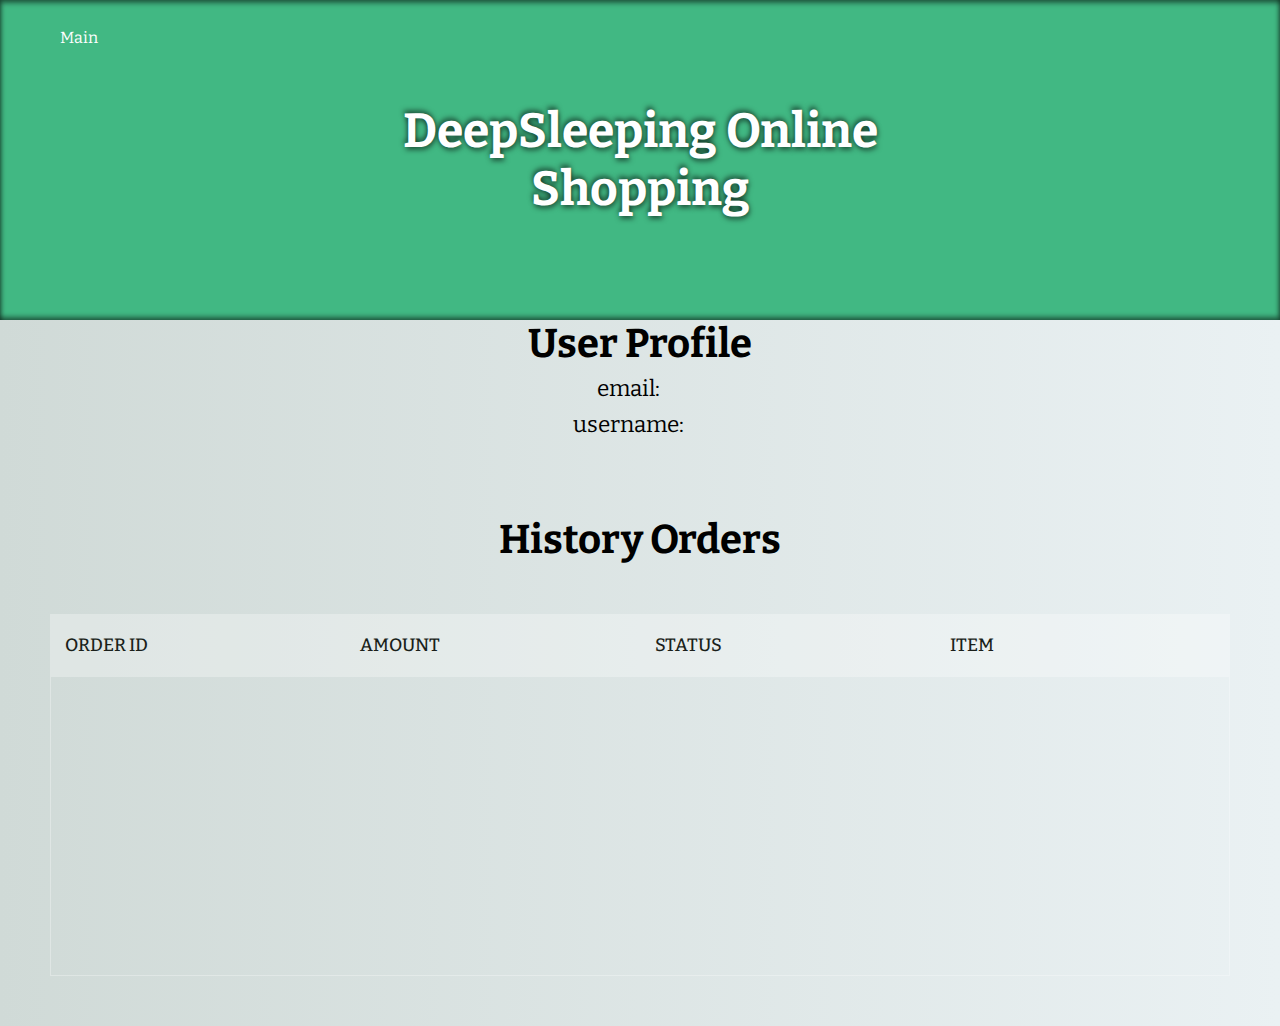
<file: website/account.html>
<!doctype html>
<html lang="en">
<head>
    <meta charset="utf-8">
    <!--Cognito JavaScript-->
    <script src="js/amazon-cognito-identity.min.js"></script>
    <script src="js/config.js"></script>
    <title>Account-DeepSleeping Shopping Website</title>
    <link rel='stylesheet' href='https://maxcdn.bootstrapcdn.com/font-awesome/4.5.0/css/font-awesome.min.css'><link rel="stylesheet" href="account_style.css">
</head>

<body>
<div class="main-wrapper">
    <div class="header">
        <h1>DeepSleeping Online Shopping</h1>

        <a id="indexlink" href="index.html">
            <button id="indexbtn" class="btn">Main</button>
        </a>

        <a >
            <button id="signoutbtn" onclick="signOut()" class="btn">Log Out</button>
        </a></div>
       </div>

    <div>
        <h2 class="section">User Profile</h2>
        <div class="userInfo">
            <div id="user_email">
            <label>email:</label>
            <label id="email_value"></label>
                </div>

            <div id="user_username">
            <label>username:</label>
            <label id="username"></label>
            </div>
        </div>
        <br><br><br><br>
        <h2 class="section">History Orders</h2>
        <section>
            <!--for demo wrap-->

            <div class="tbl-header">
                <table cellpadding="0" cellspacing="0" border="0">
                    <thead>
                    <tr>
                        <th>Order ID</th>
                        <th>Amount</th>
                        <th>Status</th>
                        <th>Item</th>

                    </tr>
                    </thead>
                </table>
            </div>
            <div class="tbl-content">
                <table cellpadding="0" cellspacing="0" border="0">
                    <tbody id="tablecontent">


                    </tbody>
                </table>
            </div>
        </section>

        <!--Order Diplay Here-->

    </div>

    <div>







    </div>
</div>

<script>


    var data = {
        UserPoolId: _config.cognito.userPoolId,
        ClientId: _config.cognito.clientId
    };
    var userPool = new AmazonCognitoIdentity.CognitoUserPool(data);
    var cognitoUser = userPool.getCurrentUser();

    window.onload = function () {
        if (cognitoUser != null) {
            cognitoUser.getSession(function (err, session) {
                if (err) {
                    alert(err);
                    return;
                }
                console.log('session validity: ' + session.isValid());
                //Set the profile info
                cognitoUser.getUserAttributes(function (err, result) {
                    if (err) {
                        console.log(err);
                        return;
                    }
                    console.log(result);
                    document.getElementById("email_value").innerText = result[2].getValue();
                    document.getElementById("username").innerText = cognitoUser['username'];
                    document.getElementById("signoutbtn").style.display="inline";

                    var obj = { "user_id": result[0].getValue()};
                    var httpRequest = new XMLHttpRequest();

                    httpRequest.open('POST', 'https://9sczce8nsh.execute-api.us-east-1.amazonaws.com/getUserOrders', true);

                    httpRequest.send(JSON.stringify(obj));

                    httpRequest.onload = function () {
                        console.log(this.responseText);
                        var json = JSON.parse(this.responseText);
                        var ordersList=json["orders"];
                        for (let i = 0; i < ordersList.length; i++) {
                            var order=ordersList[i];
                            var order_id=order["order_id"];
                            var amount=order["amount"];
                            var status=order["status"];

                            var checkoutList=order["checkout_list"]

                            var checkoutStr="";

                            for (let j=0; j<checkoutList.length;j++){
                                checkoutStr+="SKU: "+checkoutList[j]["SKU"]+"&nbsp&nbsp&nbsp&nbsp"+"Quantity: "+checkoutList[j]["Quantity"]+"<br>";
                            }
                            document.getElementById("tablecontent").innerHTML+="<tr>" +
                                "<td>"+order_id+"</td>"+"<td> $"+amount+ "</td>" +
                                "<td>" +status+"</td>" +
                                "<td>"+checkoutStr+"</td>" +
                                "</tr>";
                        }


                    };


                });

            });
        }

    }

    function signOut() {
        if (cognitoUser != null) {
            cognitoUser.signOut();


        }
        window.location.replace("index.html");
    }

    $(window).on("load resize ", function() {
        var scrollWidth = $('.tbl-content').width() - $('.tbl-content table').width();
        $('.tbl-header').css({'padding-right':scrollWidth});
    }).resize();
</script>
</body>
</html>
</file>
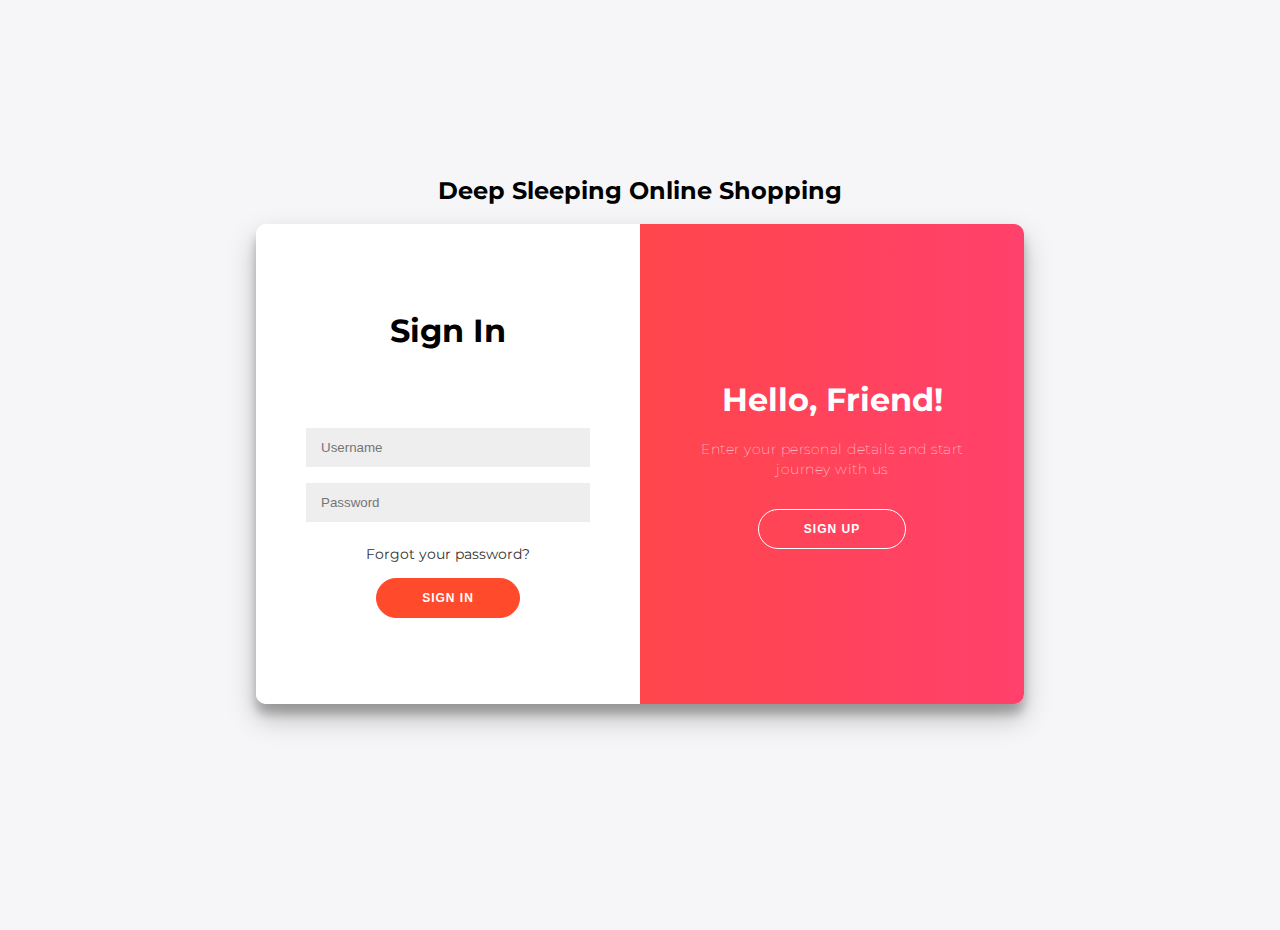
<file: website/login.html>
<!-- Copyright (c) 2022 by RH2O (https://codepen.io/Rh2o/pen/yLgxJoG) -->
<!-- License is in folder, some changes from original version -->
<!DOCTYPE html>
<html lang="en" >
<head>
  <meta charset="UTF-8">

	<script src="https://code.jquery.com/jquery-1.11.3.min.js"></script>
	<script src="js/amazon-cognito-auth.min.js"></script>
	<script src="https://sdk.amazonaws.com/js/aws-sdk-2.7.16.min.js"></script>
	<script src="js/amazon-cognito-identity.min.js"></script>
	<script src="js/config.js"></script>



  <title>Login | Deep Sleeping</title>
	<link rel="stylesheet" href="login_style.css">

</head>
<body>
<!-- partial:index.partial.html -->
<h2>Deep Sleeping Online Shopping</h2>
<div class="container" id="container">
	<div class="form-container sign-up-container">
		<form id="registerform">
			<h1>Create Account</h1>

			<input id="regUserName" type="text" placeholder="Username" required='required'  title="Letters and Digits Only" pattern="[\da-zA-Z]+"/>
			<input id="regEmail" type="email" placeholder="Email" required='required'/>
			<input id="regPassword" type="password" placeholder="Password" required='required' title="Minimum Length is 8. Letters Combined with Digits" pattern="[\da-zA-Z]+" />
			<button >Sign Up</button>
		</form>
	</div>
	<div class="form-container sign-in-container">
		<form id="loginform" >
			<h1>Sign In</h1>
			<p id="response">Response</p>
			<input id="loginUsername" type="text" placeholder="Username" required='required' pattern="[\da-zA-Z]+" />
			<input id="loginPassword" type="password" placeholder="Password" required='required' pattern="[\da-zA-Z]+" />
			<a href="#">Forgot your password?</a>
			<button >Sign In</button>
		</form>

	</div>
	<div class="overlay-container">
		<div class="overlay">
			<div class="overlay-panel overlay-left">
				<h1>Welcome Back!</h1>
				<p>To keep connected with us please login with your personal info</p>
				<button class="ghost" id="signIn">Sign In</button>
			</div>
			<div class="overlay-panel overlay-right">
				<h1>Hello, Friend!</h1>
				<p>Enter your personal details and start journey with us</p>
				<button class="ghost" id="signUp"  onclick="cleanPage()">Sign Up</button>
			</div>
		</div>
	</div>
</div>
<!-- partial -->

<script src="js/loginscript.js"></script>


</body>
</html>
</file>
<file: website/account_style.css>
@charset "UTF-8";
@import url(https://fonts.googleapis.com/css?family=Bitter:400,400italic,700);
* {
    margin: 0;
    padding: 0;
    box-sizing: border-box;
    font-family: "Bitter";
}

@-webkit-keyframes openUp {
    0% {
        transform: translate(-50%, -50%) scale(0.5);
    }
    100% {
        transform: translate(-50%, -50%) scale(1);
    }
}

@keyframes openUp {
    0% {
        transform: translate(-50%, -50%) scale(0.5);
    }
    100% {
        transform: translate(-50%, -50%) scale(1);
    }
}
@-webkit-keyframes slideUp {
    0% {
        transform: translateY(100%);
    }
    100% {
        transform: translateY(0);
    }
}
@keyframes slideUp {
    0% {
        transform: translateY(100%);
    }
    100% {
        transform: translateY(0);
    }
}
@-webkit-keyframes spin {
    0% {
        transform: rotate(0);
    }
    100% {
        transform: rotate(360deg);
    }
}
@keyframes spin {
    0% {
        transform: rotate(0);
    }
    100% {
        transform: rotate(360deg);
    }
}
button {
    -webkit-appearance: none;
    -moz-appearance: none;
    appearance: none;
    padding: 0.5em;
    margin: 0.5em 0;
    background: white;
    border: 1px solid black;
    transition: all 0.1s;
    font-size: 14px;
    cursor: pointer;
    -webkit-user-select: none;
    -moz-user-select: none;
    -ms-user-select: none;
    user-select: none;
}
button .fa {
    font-size: 1em !important;
    vertical-align: middle;
}
button:hover {
    color: white;
    background: black;
}

input {
    display: inline-block;
    -webkit-appearance: none;
    -moz-appearance: none;
    appearance: none;
    padding: 0.5em;
    margin: 0.5em 0.5em 0.5em 0;
    width: 50px;
    background: white;
    border: 1px solid black;
    transition: all 0.1s;
    font-size: 14px;
}

label {
    font-size: 0.75em;
    margin-right: 0.5em;
}

.checkout-area table {
    margin: 0 auto;
    padding: 0.5em;
    width: 100%;
    max-width: 40em;
    text-align: left;
}
.checkout-area table th, .checkout-area table td {
    padding: 0 0.25em;
}
@media (max-width: 650px) {
    .checkout-area table th:nth-child(3), .checkout-area table td:nth-child(3) {
        display: none;
    }
}

.align-left {
    text-align: left;
}

.align-center {
    text-align: center;
}

.align-right {
    text-align: right;
}

.vert-bottom {
    vertical-align: bottom;
}

.vert-middle {
    vertical-align: middle;
}

.main-wrapper .header {
    position: relative;
    background: #41b883;
    background: radial-gradient(center, #41b883, #123425);
    background-size: cover;
    height: 20em;
    width: 100vw;
    box-shadow: inset -1px -3px 5px rgba(0, 0, 0, 0.5), inset 1px 3px 5px rgba(0, 0, 0, 0.5);
}
.main-wrapper .header h1 {
    position: absolute;
    text-align: center;
    top: 50%;
    left: 50%;
    transform: translate(-50%, -50%);
    color: white;
    font-size: 3em;
    text-shadow: 1px 3px 5px rgba(0, 0, 0, 0.5), -1px -3px 5px rgba(0, 0, 0, 0.5);}


.btn {
    background-color:  #41b883; /* Green */
    border: none;
    color: white;
    padding: 15px 32px;
    text-align: center;
    text-decoration: none;
    display: inline-block;
    font-size: 16px;
    transition-duration: 0.4s;

}

.btn:hover {
    background-color: #1a1f1a; /* Green */

}

#indexbtn{
    width: 10%;
    position: relative;
    left: 15px;
    top: 5px;
}
#signoutbtn{
    width: 10%;
    position: relative;
    left: 30px;
    top: 5px;
    display: none;

}
.section{
    text-align:center;
    font-size: 40px
}
.userInfo{
    text-align:center;
    font-size: 30px;
}

table{
    width:100%;
    table-layout: fixed;
}
.tbl-header{
    background-color: rgba(255,255,255,0.3);
}
.tbl-content{
    height:300px;
    overflow-x:auto;
    margin-top: 0px;
    border: 1px solid rgba(255,255,255,0.3);
}
th{
    padding: 20px 15px;
    text-align: left;
    font-weight: 500;
    font-size: 18px;
    color: #1a1f1a;
    text-transform: uppercase;
}
td{
    padding: 15px;
    text-align: left;
    vertical-align:middle;
    font-weight: 300;
    font-size: 18px;
    color: #1a1f1a;
    border-bottom: solid 1px rgba(255,255,255,0.1);
}


/* demo styles */

@import url(https://fonts.googleapis.com/css?family=Roboto:400,500,300,700);
body{
    background: -webkit-linear-gradient(left, #f1f6f5, #e7ebee);
    background: linear-gradient(to right, #d0dad7, #eaf1f3);
    font-family: 'Roboto', sans-serif;
}
section{
    margin: 50px;
}





/* for custom scrollbar for webkit browser*/

::-webkit-scrollbar {
    width: 6px;
}
::-webkit-scrollbar-track {
    -webkit-box-shadow: inset 0 0 6px rgba(0,0,0,0.3);
}
::-webkit-scrollbar-thumb {
    -webkit-box-shadow: inset 0 0 6px rgba(0,0,0,0.3);
}
</file>
<file: website/login_style.css>
@import url('https://fonts.googleapis.com/css?family=Montserrat:400,800');

* {
	box-sizing: border-box;
}

body {
	background: #f6f5f7;
	display: flex;
	justify-content: center;
	align-items: center;
	flex-direction: column;
	font-family: 'Montserrat', sans-serif;
	height: 100vh;
	margin: -20px 0 50px;
}

h1 {
	font-weight: bold;
	margin: 0;
}

h2 {
	text-align: center;
}

p {
	font-size: 14px;
	font-weight: 100;
	line-height: 20px;
	letter-spacing: 0.5px;
	margin: 20px 0 30px;
}

span {
	font-size: 12px;
}

a {
	color: #333;
	font-size: 14px;
	text-decoration: none;
	margin: 15px 0;
}

button {
	border-radius: 20px;
	border: 1px solid #FF4B2B;
	background-color: #FF4B2B;
	color: #FFFFFF;
	font-size: 12px;
	font-weight: bold;
	padding: 12px 45px;
	letter-spacing: 1px;
	text-transform: uppercase;
	transition: transform 80ms ease-in;
}

button:active {
	transform: scale(0.95);
}

button:focus {
	outline: none;
}

button.ghost {
	background-color: transparent;
	border-color: #FFFFFF;
}

form {
	background-color: #FFFFFF;
	display: flex;
	align-items: center;
	justify-content: center;
	flex-direction: column;
	padding: 0 50px;
	height: 100%;
	text-align: center;
}

input {
	background-color: #eee;
	border: none;
	padding: 12px 15px;
	margin: 8px 0;
	width: 100%;
}

.container {
	background-color: #fff;
	border-radius: 10px;
  	box-shadow: 0 14px 28px rgba(0,0,0,0.25), 
			0 10px 10px rgba(0,0,0,0.22);
	position: relative;
	overflow: hidden;
	width: 768px;
	max-width: 100%;
	min-height: 480px;
}

.form-container {
	position: absolute;
	top: 0;
	height: 100%;
	transition: all 0.6s ease-in-out;
}

.sign-in-container {
	left: 0;
	width: 50%;
	z-index: 2;
}

.container.right-panel-active .sign-in-container {
	transform: translateX(100%);
}

.sign-up-container {
	left: 0;
	width: 50%;
	opacity: 0;
	z-index: 1;
}

.container.right-panel-active .sign-up-container {
	transform: translateX(100%);
	opacity: 1;
	z-index: 5;
	animation: show 0.6s;
}

@keyframes show {
	0%, 49.99% {
		opacity: 0;
		z-index: 1;
	}
	
	50%, 100% {
		opacity: 1;
		z-index: 5;
	}
}



.overlay-container {
	position: absolute;
	top: 0;
	left: 50%;
	width: 50%;
	height: 100%;
	overflow: hidden;
	transition: transform 0.6s ease-in-out;
	z-index: 100;
}

.container.right-panel-active .overlay-container{
	transform: translateX(-100%);
}

.overlay {
	background: #FF416C;
	background: -webkit-linear-gradient(to right, #FF4B2B, #FF416C);
	background: linear-gradient(to right, #FF4B2B, #FF416C);
	background-repeat: no-repeat;
	background-size: cover;
	background-position: 0 0;
	color: #FFFFFF;
	position: relative;
	left: -100%;
	height: 100%;
	width: 200%;
  	transform: translateX(0);
	transition: transform 0.6s ease-in-out;
}

.container.right-panel-active .overlay {
  	transform: translateX(50%);
}

.overlay-panel {
	position: absolute;
	display: flex;
	align-items: center;
	justify-content: center;
	flex-direction: column;
	padding: 0 40px;
	text-align: center;
	top: 0;
	height: 100%;
	width: 50%;
	transform: translateX(0);
	transition: transform 0.6s ease-in-out;
}

.overlay-left {
	transform: translateX(-20%);
}

.container.right-panel-active .overlay-left {
	transform: translateX(0);
}

.overlay-right {
	right: 0;
	transform: translateX(0);
}

.container.right-panel-active .overlay-right {
	transform: translateX(20%);
}

.social-container {
	margin: 20px 0;
}

.social-container a {
	border: 1px solid #DDDDDD;
	border-radius: 50%;
	display: inline-flex;
	justify-content: center;
	align-items: center;
	margin: 0 5px;
	height: 40px;
	width: 40px;
}

footer {
    background-color: #222;
    color: #fff;
    font-size: 14px;
    bottom: 0;
    position: fixed;
    left: 0;
    right: 0;
    text-align: center;
    z-index: 999;
}

footer p {
    margin: 10px 0;
}

footer i {
    color: red;
}

footer a {
    color: #3c97bf;
    text-decoration: none;
}



#response {

	visibility: hidden;
}
</file>
